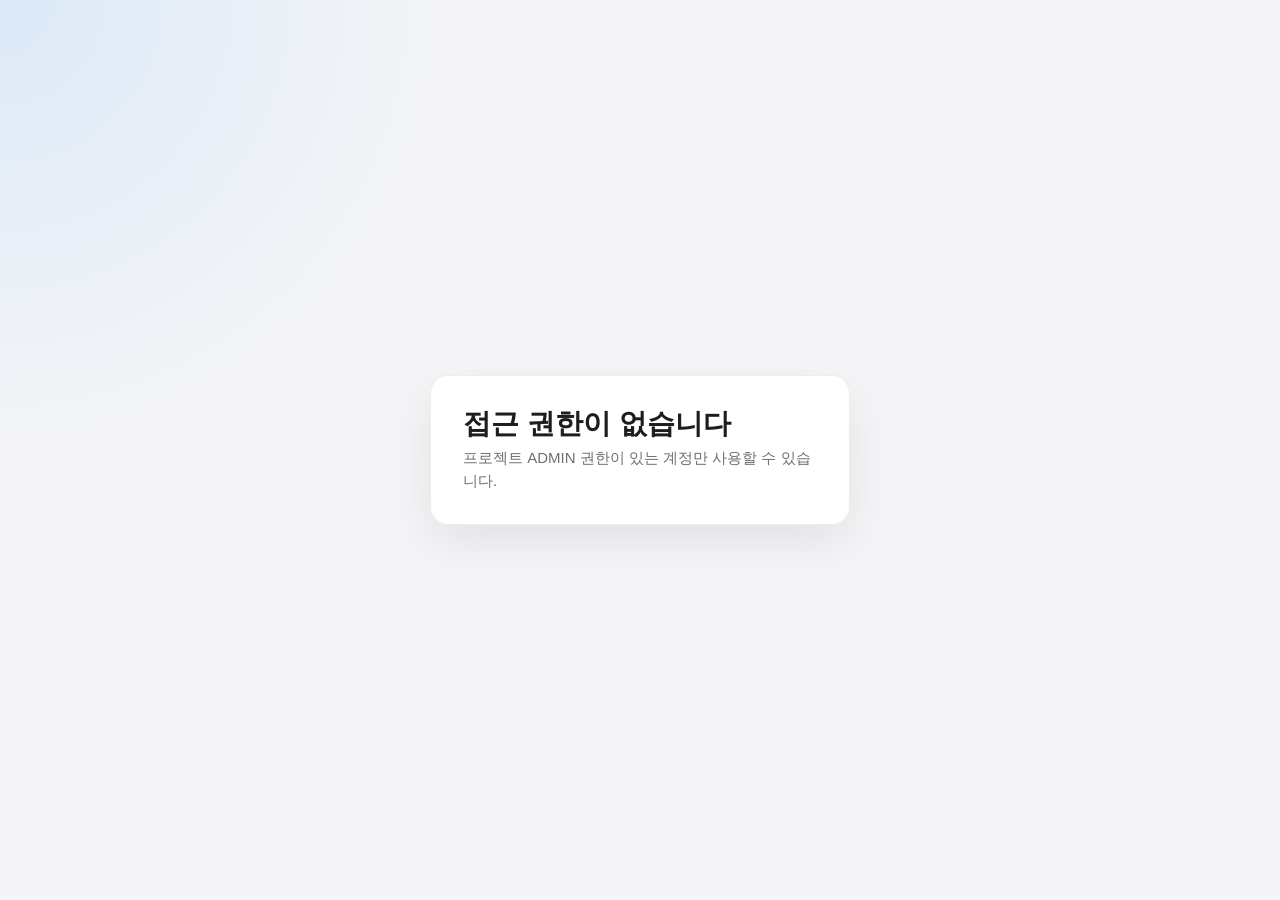
<file: src/main/resources/templates/admin/access-denied.html>
<!doctype html>
<html lang="ko" xmlns:th="http://www.thymeleaf.org">
<head>
    <meta charset="UTF-8">
    <meta name="viewport" content="width=device-width, initial-scale=1">
    <title>Access Denied</title>
    <link rel="stylesheet" href="../../static/admin/access-denied.css" th:href="@{/admin/access-denied.css}">
</head>
<body>
<main>
    <h1>접근 권한이 없습니다</h1>
    <p>프로젝트 ADMIN 권한이 있는 계정만 사용할 수 있습니다.</p>
</main>
</body>
</html>
</file>
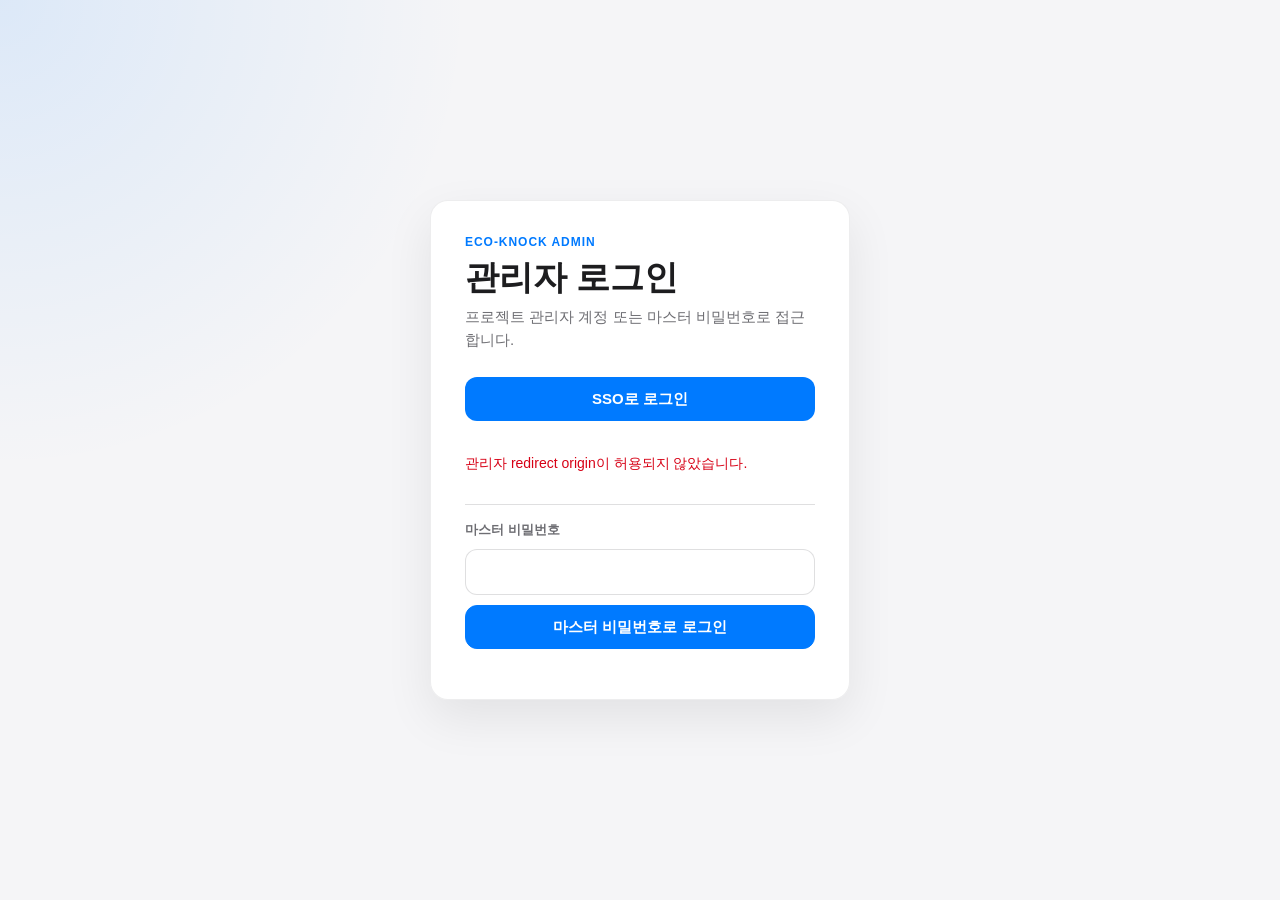
<file: src/main/resources/templates/admin/login.html>
<!doctype html>
<html lang="ko" xmlns:th="http://www.thymeleaf.org">
<head>
    <meta charset="UTF-8">
    <meta name="viewport" content="width=device-width, initial-scale=1">
    <title>Eco Knock Admin</title>
    <link rel="stylesheet" href="../../static/admin/login.css" th:href="@{/admin/login.css}">
</head>
<body>
<main class="login-page">
    <section class="login-card" aria-labelledby="loginTitle">
        <p class="eyebrow">ECO-KNOCK ADMIN</p>
        <h1 id="loginTitle">관리자 로그인</h1>
        <p class="description">프로젝트 관리자 계정 또는 마스터 비밀번호로 접근합니다.</p>

        <div class="login-actions">
            <a class="primary-button" th:if="${ssoLoginUrl != null}" th:href="${ssoLoginUrl}">SSO로 로그인</a>
            <p class="error" th:if="${ssoLoginUrl == null}">
                관리자 redirect origin이 허용되지 않았습니다.
            </p>

            <form method="post" th:action="@{/admin/login/master}">
                <label for="password">마스터 비밀번호</label>
                <input id="password" name="password" type="password" autocomplete="current-password" required>
                <button type="submit">마스터 비밀번호로 로그인</button>
            </form>
        </div>

        <p class="error" th:if="${errorMessage != null}" th:text="${errorMessage}"></p>
    </section>
</main>
</body>
</html>
</file>
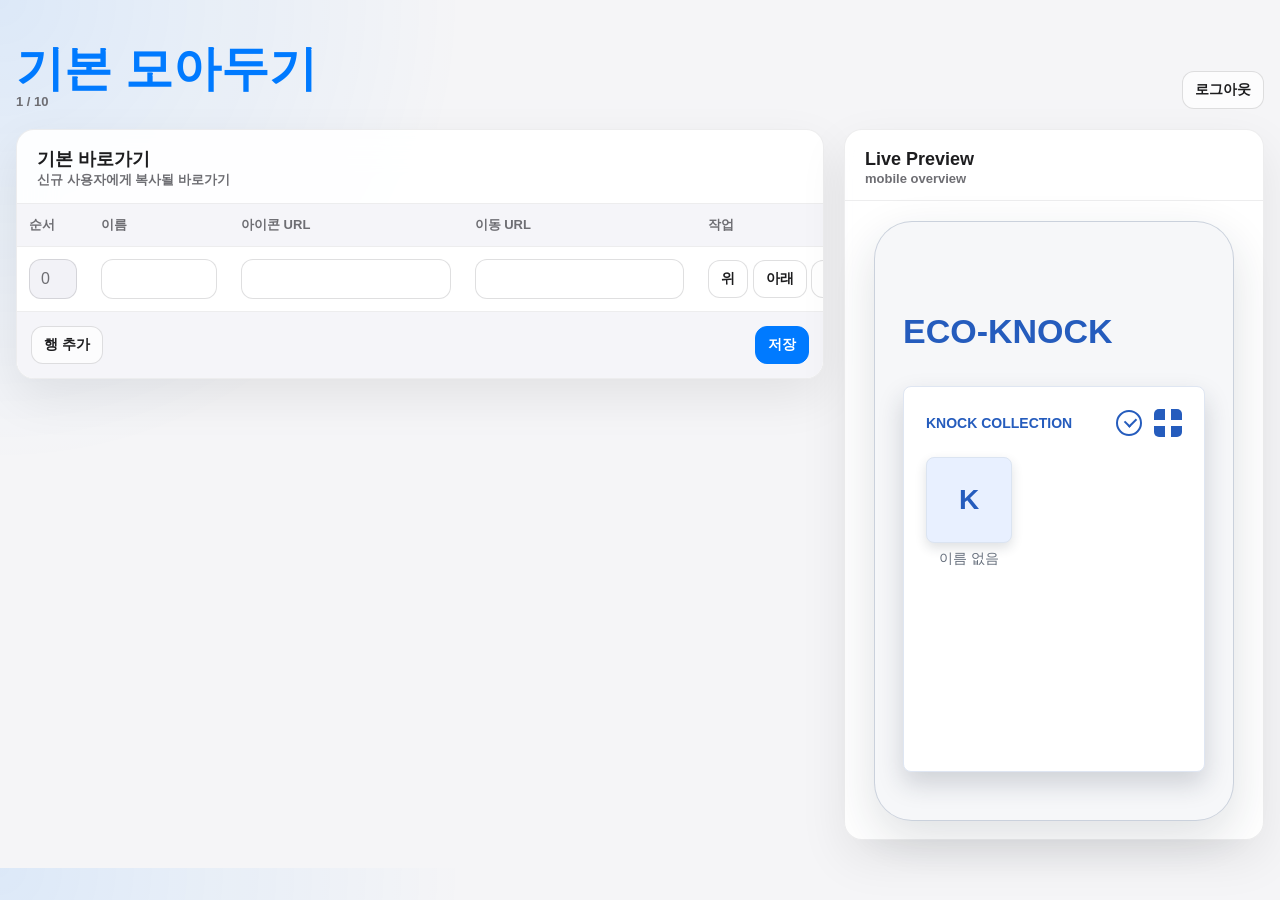
<file: src/main/resources/templates/admin/overview-shortcuts.html>
<!doctype html>
<html lang="ko" xmlns:th="http://www.thymeleaf.org">
<head>
    <meta charset="UTF-8">
    <meta name="viewport" content="width=device-width, initial-scale=1">
    <title>기본 모아두기</title>
    <link rel="stylesheet" href="../../static/admin/overview-shortcuts.css" th:href="@{/admin/overview-shortcuts.css}">
</head>
<body>
<main>
    <header class="admin-header">
        <div>
            <h1>기본 모아두기</h1>
            <div class="count"><span id="rowCount" th:text="${#lists.size(rows)}">0</span> / 10</div>
        </div>
        <form class="logout" method="post" th:action="@{/admin/logout}">
            <button type="submit">로그아웃</button>
        </form>
    </header>

    <div id="successMessage" class="notice success" hidden></div>
    <div id="errorMessage" class="notice error" hidden></div>

    <div class="admin-shell">
        <section class="editor-panel" aria-labelledby="editorTitle">
            <div class="panel-heading">
                <div>
                    <h2 id="editorTitle">기본 바로가기</h2>
                    <div class="panel-meta">신규 사용자에게 복사될 바로가기</div>
                </div>
            </div>

            <form id="shortcutForm" method="post" th:action="@{/admin/overview-shortcuts}">
                <div class="table-wrap">
                    <table>
                        <thead>
                        <tr>
                            <th>순서</th>
                            <th>이름</th>
                            <th>아이콘 URL</th>
                            <th>이동 URL</th>
                            <th>작업</th>
                        </tr>
                        </thead>
                        <tbody id="shortcutRows">
                        <tr th:each="row, status : ${rows}">
                            <td class="order">
                                <input data-field="sortOrder" th:name="|shortcuts[${status.index}].sortOrder|" th:value="${row.sortOrder}" readonly>
                            </td>
                            <td class="name">
                                <input data-field="name" th:name="|shortcuts[${status.index}].name|" th:value="${row.name}" maxlength="10" required>
                            </td>
                            <td>
                                <input data-field="iconUrl" th:name="|shortcuts[${status.index}].iconUrl|" th:value="${row.iconUrl.value}" type="url" required>
                            </td>
                            <td>
                                <input data-field="targetUrl" th:name="|shortcuts[${status.index}].targetUrl|" th:value="${row.targetUrl.value}" type="url" required>
                            </td>
                            <td class="actions">
                                <button type="button" data-action="up">위</button>
                                <button type="button" data-action="down">아래</button>
                                <button type="button" class="danger" data-action="remove">삭제</button>
                            </td>
                        </tr>
                        </tbody>
                    </table>
                </div>

                <div class="toolbar">
                    <button type="button" id="addRow">행 추가</button>
                    <div class="group">
                        <button type="submit" class="primary">저장</button>
                    </div>
                </div>
            </form>
        </section>

        <aside class="preview-panel" aria-labelledby="previewTitle">
            <div class="panel-heading">
                <div>
                    <h2 id="previewTitle">Live Preview</h2>
                    <div class="panel-meta">mobile overview</div>
                </div>
            </div>

            <div id="previewRoot" class="phone-preview" aria-label="overview shortcut preview">
                <div class="phone-screen">
                    <div class="phone-brand">ECO-KNOCK</div>

                    <section class="collection-card" aria-label="knock collection preview">
                        <div class="collection-header">
                            <span>KNOCK COLLECTION</span>
                            <div class="collection-actions" aria-hidden="true">
                                <span class="circle-check"></span>
                                <span class="grid-mark"></span>
                            </div>
                        </div>
                        <div id="previewShortcutGrid" class="preview-shortcut-grid"></div>
                    </section>

                </div>
            </div>
        </aside>
    </div>
</main>

<template id="rowTemplate">
    <tr>
        <td class="order">
            <input data-field="sortOrder" name="shortcuts[0].sortOrder" value="0" readonly>
        </td>
        <td class="name">
            <input data-field="name" name="shortcuts[0].name" maxlength="10" required>
        </td>
        <td>
            <input data-field="iconUrl" name="shortcuts[0].iconUrl" type="url" required>
        </td>
        <td>
            <input data-field="targetUrl" name="shortcuts[0].targetUrl" type="url" required>
        </td>
        <td class="actions">
            <button type="button" data-action="up">위</button>
            <button type="button" data-action="down">아래</button>
            <button type="button" class="danger" data-action="remove">삭제</button>
        </td>
    </tr>
</template>

<script src="../../static/admin/overview-shortcuts.js" th:src="@{/admin/overview-shortcuts.js}"></script>
</body>
</html>
</file>
